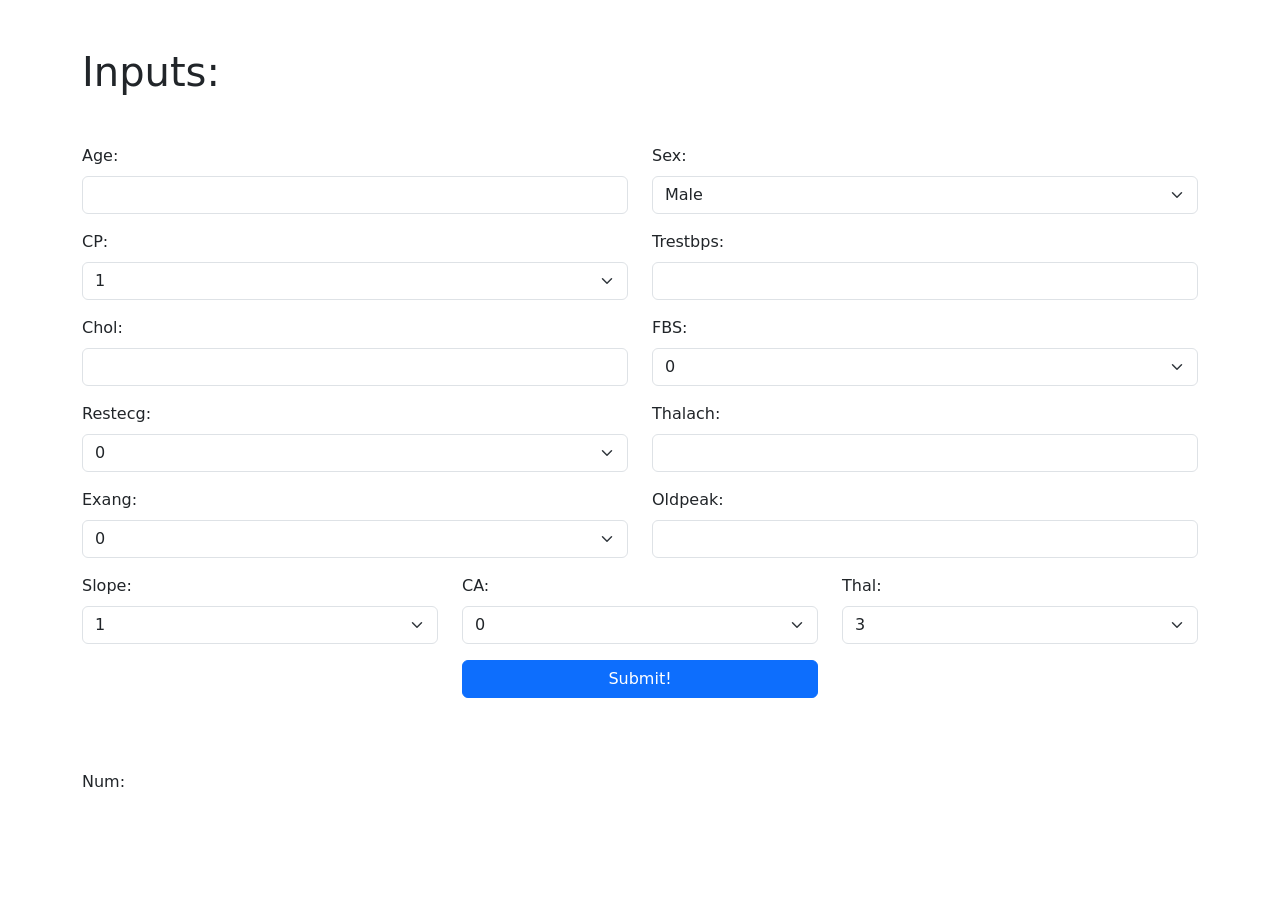
<file: index.html>
<!doctype html>
<html lang="en">
  <head>
    <meta charset="UTF-8" />
    <meta name="viewport" content="width=device-width, initial-scale=1.0" />
    <title>MedData Hackathon Project</title>
    <link
      href="https://cdn.jsdelivr.net/npm/bootstrap@5.3.8/dist/css/bootstrap.min.css"
      rel="stylesheet"
      integrity="sha384-sRIl4kxILFvY47J16cr9ZwB07vP4J8+LH7qKQnuqkuIAvNWLzeN8tE5YBujZqJLB"
      crossorigin="anonymous"
    />
  </head>
  <body>
    <div class="container my-5">
      <h1>Inputs:</h1>
      <form action="" name="MLmodelinput" class="mt-5">
        <div class="row my-3">
          <div class="col">
            <label for="age" class="form-label">Age: </label>
            <input type="number" id="age" class="form-control" />
          </div>
          <div class="col">
            <label for="sex" class="form-label">Sex: </label>
            <select name="sex" id="sex" class="form-select">
              <option value="1">Male</option>
              <option value="0">Female</option>
            </select>
          </div>
        </div>

        <div class="row my-3">
          <div class="col">
            <label for="cp" class="form-label">CP: </label>
            <select name="cp" id="cp" class="form-select">
              <option value="1">1</option>
              <option value="2">2</option>
              <option value="3">3</option>
              <option value="4">4</option>
            </select>
          </div>
          <div class="col">
            <label for="trestbps" class="form-label">Trestbps: </label>
            <input type="number" id="trestbps" class="form-control" />
          </div>
        </div>

        <div class="row my-3">
          <div class="col">
            <label for="chol" class="form-label">Chol: </label>
            <input type="number" id="chol" class="form-control" />
          </div>
          <div class="col">
            <label for="fbs" class="form-label">FBS: </label>
            <select name="fbs" id="fbs" class="form-select">
              <option value="0">0</option>
              <option value="1">1</option>
            </select>
          </div>
        </div>

        <div class="row my-3">
          <div class="col">
            <label for="restecg" class="form-label">Restecg: </label>
            <select name="restecg" id="restecg" class="form-select">
              <option value="0">0</option>
              <option value="2">2</option>
            </select>
          </div>
          <div class="col">
            <label for="thalach" class="form-label">Thalach: </label>
            <input type="number" id="thalach" class="form-control" />
          </div>
        </div>

        <div class="row my-3">
          <div class="col">
            <label for="exang" class="form-label">Exang: </label>
            <select name="exang" id="exang" class="form-select">
              <option value="0">0</option>
              <option value="1">1</option>
            </select>
          </div>
          <div class="col">
            <label for="oldpeak" class="form-label">Oldpeak: </label>
            <input type="number" id="oldpeak" class="form-control" />
          </div>
        </div>

        <div class="row my-3">
          <div class="col">
            <label for="slope" class="form-label">Slope: </label>
            <select name="slope" id="slope" class="form-select">
              <option value="1">1</option>
              <option value="2">2</option>
              <option value="3">3</option>
            </select>
          </div>
          <div class="col">
            <label for="ca" class="form-label">CA: </label>
            <select name="ca" id="ca" class="form-select">
              <option value="0.0">0</option>
              <option value="1.0">1</option>
              <option value="2.0">2</option>
              <option value="3.0">3</option>
            </select>
          </div>
          <div class="col">
            <label for="thal" class="form-label">Thal: </label>
            <select name="thal" id="thal" class="form-select">
              <option value="3.0">3</option>
              <option value="7.0">7</option>
              <option value="6.0">6</option>
            </select>
          </div>
        </div>

        <div class="row justify-content-center mt-3">
          <div class="col-4 text-center">
            <button type="submit" class="btn btn-primary w-100">Submit!</button>
          </div>
        </div>
      </form>
      <br />
      <p id="num" class="mt-5">Num:</p>
    </div>

    <script
      src="https://cdn.jsdelivr.net/npm/bootstrap@5.3.8/dist/js/bootstrap.bundle.min.js"
      integrity="sha384-FKyoEForCGlyvwx9Hj09JcYn3nv7wiPVlz7YYwJrWVcXK/BmnVDxM+D2scQbITxI"
      crossorigin="anonymous"
    ></script>
  </body>
</html>
</file>
